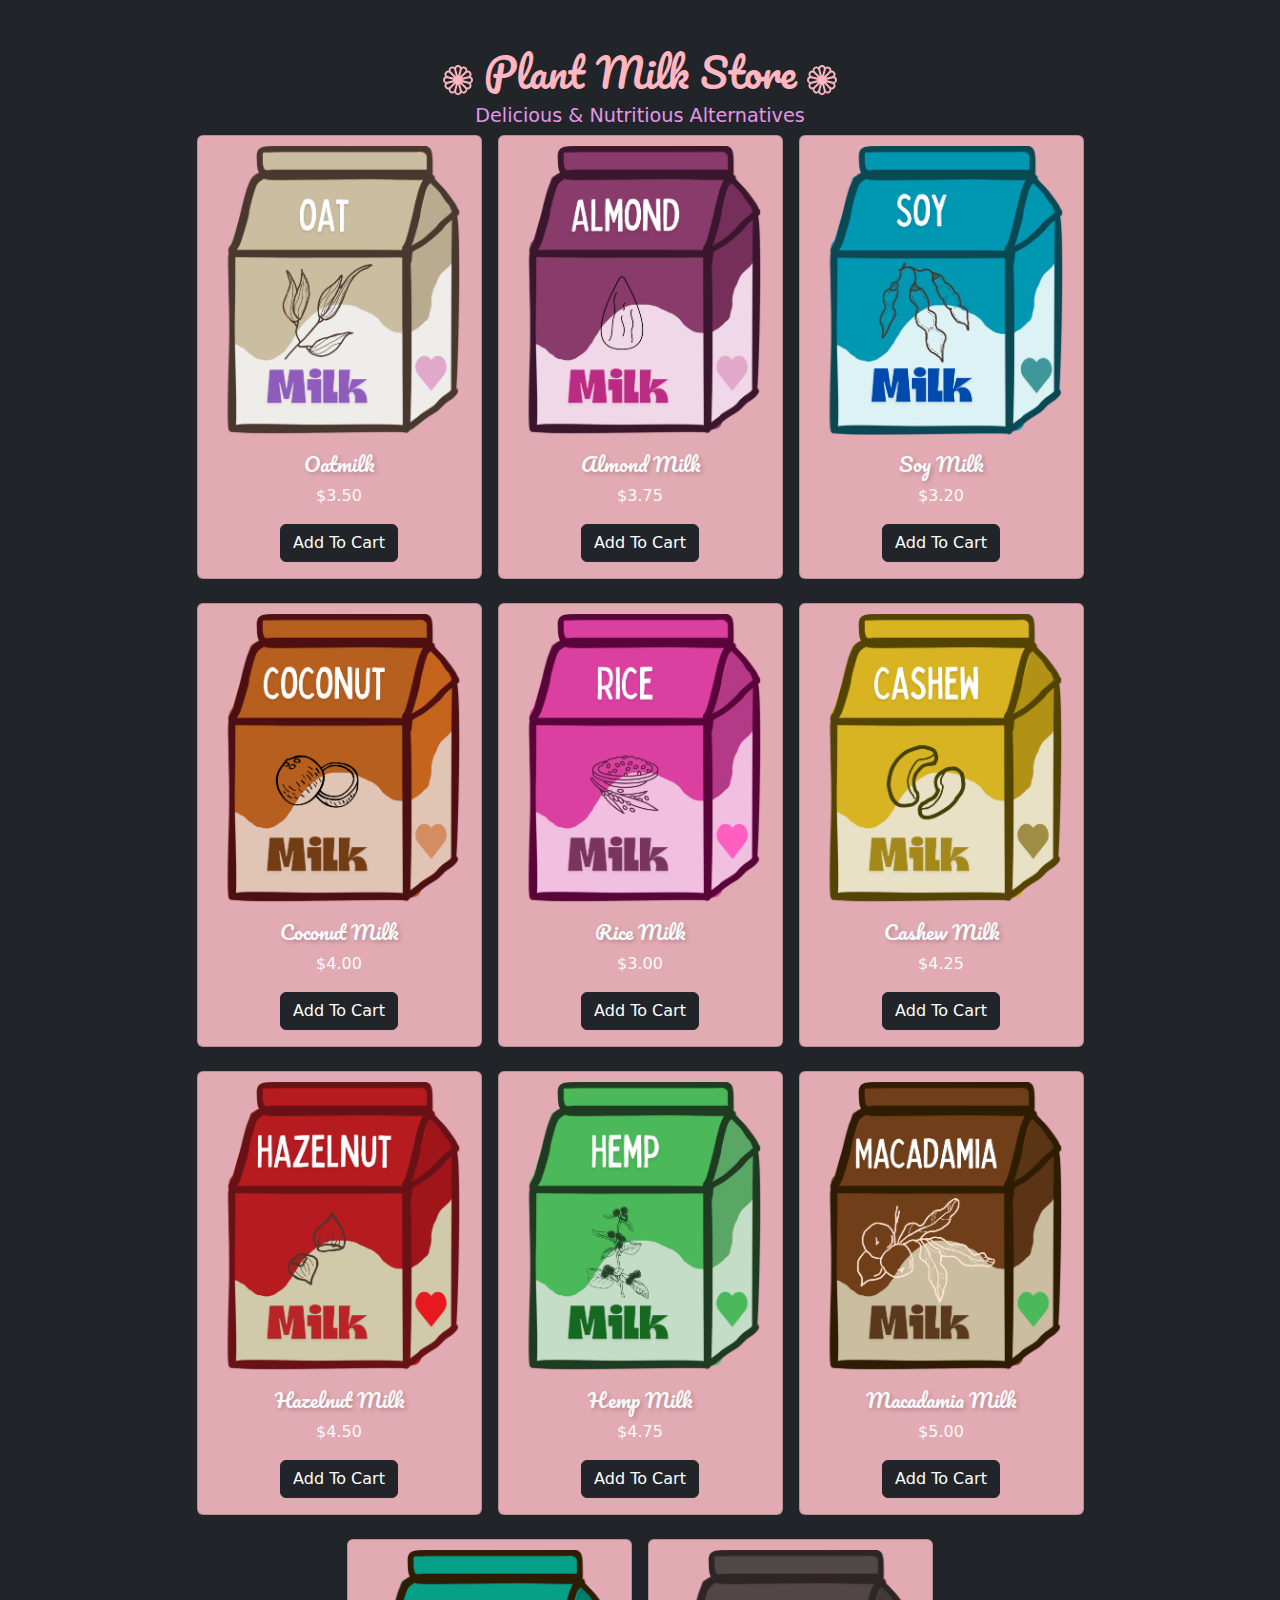
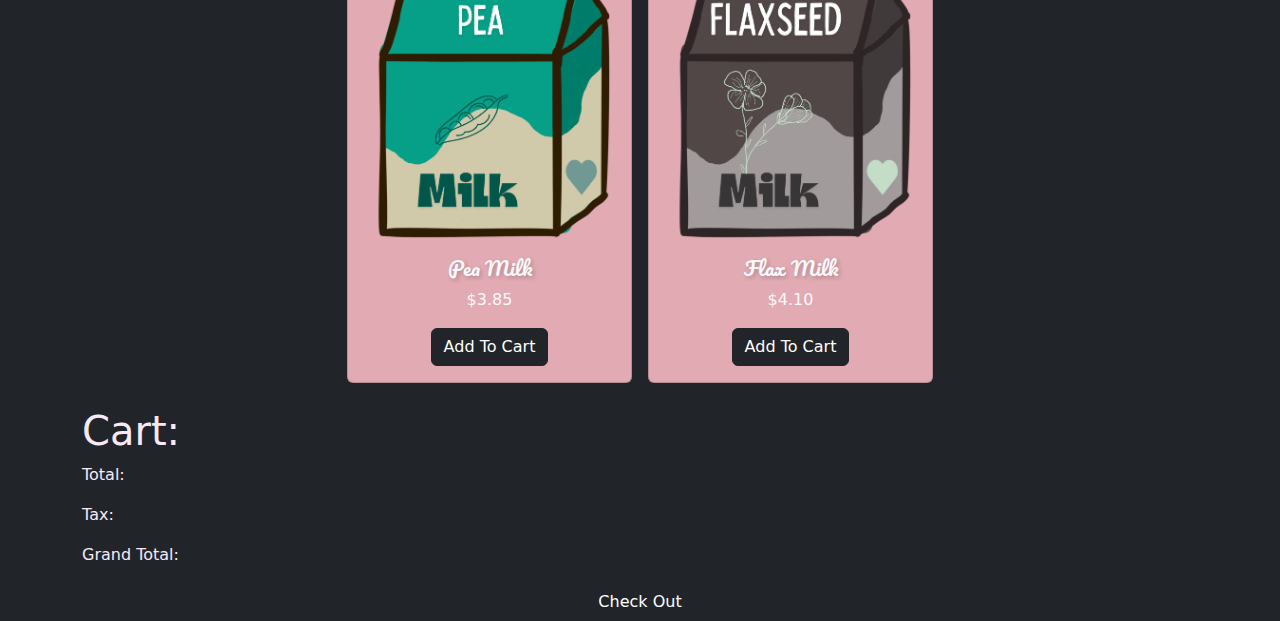
<file: index.html>
<!DOCTYPE html>
<html lang="en">
<head>
    <meta charset="UTF-8">
    <meta name="viewport" content="width=device-width, initial-scale=1.0">
    <title>Document</title>
    <!-- Bootstrap CSS -->
    <link rel="stylesheet" href="styles.css">
    <link href="https://cdn.jsdelivr.net/npm/bootstrap@5.3.3/dist/css/bootstrap.min.css" rel="stylesheet" integrity="sha384-QWTKZyjpPEjISv5WaRU9OFeRpok6YctnYmDr5pNlyT2bRjXh0JMhjY6hW+ALEwIH" crossorigin="anonymous">
</head>
<body class="bg-dark">
    <div class="container">

        <div class="row">
            <h1 class="col-12 text-center cute-title pt-5">
                <svg xmlns="http://www.w3.org/2000/svg" width="30" height="30" fill="currentColor" class="bi bi-flower1" viewBox="0 0 16 16">
                    <path d="M6.174 1.184a2 2 0 0 1 3.652 0A2 2 0 0 1 12.99 3.01a2 2 0 0 1 1.826 3.164 2 2 0 0 1 0 3.652 2 2 0 0 1-1.826 3.164 2 2 0 0 1-3.164 1.826 2 2 0 0 1-3.652 0A2 2 0 0 1 3.01 12.99a2 2 0 0 1-1.826-3.164 2 2 0 0 1 0-3.652A2 2 0 0 1 3.01 3.01a2 2 0 0 1 3.164-1.826M8 1a1 1 0 0 0-.998 1.03l.01.091q.017.116.054.296c.049.241.122.542.213.887.182.688.428 1.513.676 2.314L8 5.762l.045-.144c.248-.8.494-1.626.676-2.314.091-.345.164-.646.213-.887a5 5 0 0 0 .064-.386L9 2a1 1 0 0 0-1-1M2 9l.03-.002.091-.01a5 5 0 0 0 .296-.054c.241-.049.542-.122.887-.213a61 61 0 0 0 2.314-.676L5.762 8l-.144-.045a61 61 0 0 0-2.314-.676 17 17 0 0 0-.887-.213 5 5 0 0 0-.386-.064L2 7a1 1 0 1 0 0 2m7 5-.002-.03a5 5 0 0 0-.064-.386 16 16 0 0 0-.213-.888 61 61 0 0 0-.676-2.314L8 10.238l-.045.144c-.248.8-.494 1.626-.676 2.314-.091.345-.164.646-.213.887a5 5 0 0 0-.064.386L7 14a1 1 0 1 0 2 0m-5.696-2.134.025-.017a5 5 0 0 0 .303-.248c.184-.164.408-.377.661-.629A61 61 0 0 0 5.96 9.23l.103-.111-.147.033a61 61 0 0 0-2.343.572c-.344.093-.64.18-.874.258a5 5 0 0 0-.367.138l-.027.014a1 1 0 1 0 1 1.732zM4.5 14.062a1 1 0 0 0 1.366-.366l.014-.027q.014-.03.036-.084a5 5 0 0 0 .102-.283c.078-.233.165-.53.258-.874a61 61 0 0 0 .572-2.343l.033-.147-.11.102a61 61 0 0 0-1.743 1.667 17 17 0 0 0-.629.66 5 5 0 0 0-.248.304l-.017.025a1 1 0 0 0 .366 1.366m9.196-8.196a1 1 0 0 0-1-1.732l-.025.017a5 5 0 0 0-.303.248 17 17 0 0 0-.661.629A61 61 0 0 0 10.04 6.77l-.102.111.147-.033a61 61 0 0 0 2.342-.572c.345-.093.642-.18.875-.258a5 5 0 0 0 .367-.138zM11.5 1.938a1 1 0 0 0-1.366.366l-.014.027q-.014.03-.036.084a5 5 0 0 0-.102.283c-.078.233-.165.53-.258.875a61 61 0 0 0-.572 2.342l-.033.147.11-.102a61 61 0 0 0 1.743-1.667c.252-.253.465-.477.629-.66a5 5 0 0 0 .248-.304l.017-.025a1 1 0 0 0-.366-1.366M14 9a1 1 0 0 0 0-2l-.03.002a5 5 0 0 0-.386.064c-.242.049-.543.122-.888.213-.688.182-1.513.428-2.314.676L10.238 8l.144.045c.8.248 1.626.494 2.314.676.345.091.646.164.887.213a5 5 0 0 0 .386.064zM1.938 4.5a1 1 0 0 0 .393 1.38l.084.035q.108.045.283.103c.233.078.53.165.874.258a61 61 0 0 0 2.343.572l.147.033-.103-.111a61 61 0 0 0-1.666-1.742 17 17 0 0 0-.66-.629 5 5 0 0 0-.304-.248l-.025-.017a1 1 0 0 0-1.366.366m2.196-1.196.017.025a5 5 0 0 0 .248.303c.164.184.377.408.629.661A61 61 0 0 0 6.77 5.96l.111.102-.033-.147a61 61 0 0 0-.572-2.342c-.093-.345-.18-.642-.258-.875a5 5 0 0 0-.138-.367l-.014-.027a1 1 0 1 0-1.732 1m9.928 8.196a1 1 0 0 0-.366-1.366l-.027-.014a5 5 0 0 0-.367-.138c-.233-.078-.53-.165-.875-.258a61 61 0 0 0-2.342-.572l-.147-.033.102.111a61 61 0 0 0 1.667 1.742c.253.252.477.465.66.629a5 5 0 0 0 .304.248l.025.017a1 1 0 0 0 1.366-.366m-3.928 2.196a1 1 0 0 0 1.732-1l-.017-.025a5 5 0 0 0-.248-.303 17 17 0 0 0-.629-.661A61 61 0 0 0 9.23 10.04l-.111-.102.033.147a61 61 0 0 0 .572 2.342c.093.345.18.642.258.875a5 5 0 0 0 .138.367"/>
                </svg>
                Plant Milk Store
                <svg xmlns="http://www.w3.org/2000/svg" width="30" height="30" fill="currentColor" class="bi bi-flower1" viewBox="0 0 16 16">
                    <path d="M6.174 1.184a2 2 0 0 1 3.652 0A2 2 0 0 1 12.99 3.01a2 2 0 0 1 1.826 3.164 2 2 0 0 1 0 3.652 2 2 0 0 1-1.826 3.164 2 2 0 0 1-3.164 1.826 2 2 0 0 1-3.652 0A2 2 0 0 1 3.01 12.99a2 2 0 0 1-1.826-3.164 2 2 0 0 1 0-3.652A2 2 0 0 1 3.01 3.01a2 2 0 0 1 3.164-1.826M8 1a1 1 0 0 0-.998 1.03l.01.091q.017.116.054.296c.049.241.122.542.213.887.182.688.428 1.513.676 2.314L8 5.762l.045-.144c.248-.8.494-1.626.676-2.314.091-.345.164-.646.213-.887a5 5 0 0 0 .064-.386L9 2a1 1 0 0 0-1-1M2 9l.03-.002.091-.01a5 5 0 0 0 .296-.054c.241-.049.542-.122.887-.213a61 61 0 0 0 2.314-.676L5.762 8l-.144-.045a61 61 0 0 0-2.314-.676 17 17 0 0 0-.887-.213 5 5 0 0 0-.386-.064L2 7a1 1 0 1 0 0 2m7 5-.002-.03a5 5 0 0 0-.064-.386 16 16 0 0 0-.213-.888 61 61 0 0 0-.676-2.314L8 10.238l-.045.144c-.248.8-.494 1.626-.676 2.314-.091.345-.164.646-.213.887a5 5 0 0 0-.064.386L7 14a1 1 0 1 0 2 0m-5.696-2.134.025-.017a5 5 0 0 0 .303-.248c.184-.164.408-.377.661-.629A61 61 0 0 0 5.96 9.23l.103-.111-.147.033a61 61 0 0 0-2.343.572c-.344.093-.64.18-.874.258a5 5 0 0 0-.367.138l-.027.014a1 1 0 1 0 1 1.732zM4.5 14.062a1 1 0 0 0 1.366-.366l.014-.027q.014-.03.036-.084a5 5 0 0 0 .102-.283c.078-.233.165-.53.258-.874a61 61 0 0 0 .572-2.343l.033-.147-.11.102a61 61 0 0 0-1.743 1.667 17 17 0 0 0-.629.66 5 5 0 0 0-.248.304l-.017.025a1 1 0 0 0 .366 1.366m9.196-8.196a1 1 0 0 0-1-1.732l-.025.017a5 5 0 0 0-.303.248 17 17 0 0 0-.661.629A61 61 0 0 0 10.04 6.77l-.102.111.147-.033a61 61 0 0 0 2.342-.572c.345-.093.642-.18.875-.258a5 5 0 0 0 .367-.138zM11.5 1.938a1 1 0 0 0-1.366.366l-.014.027q-.014.03-.036.084a5 5 0 0 0-.102.283c-.078.233-.165.53-.258.875a61 61 0 0 0-.572 2.342l-.033.147.11-.102a61 61 0 0 0 1.743-1.667c.252-.253.465-.477.629-.66a5 5 0 0 0 .248-.304l.017-.025a1 1 0 0 0-.366-1.366M14 9a1 1 0 0 0 0-2l-.03.002a5 5 0 0 0-.386.064c-.242.049-.543.122-.888.213-.688.182-1.513.428-2.314.676L10.238 8l.144.045c.8.248 1.626.494 2.314.676.345.091.646.164.887.213a5 5 0 0 0 .386.064zM1.938 4.5a1 1 0 0 0 .393 1.38l.084.035q.108.045.283.103c.233.078.53.165.874.258a61 61 0 0 0 2.343.572l.147.033-.103-.111a61 61 0 0 0-1.666-1.742 17 17 0 0 0-.66-.629 5 5 0 0 0-.304-.248l-.025-.017a1 1 0 0 0-1.366.366m2.196-1.196.017.025a5 5 0 0 0 .248.303c.164.184.377.408.629.661A61 61 0 0 0 6.77 5.96l.111.102-.033-.147a61 61 0 0 0-.572-2.342c-.093-.345-.18-.642-.258-.875a5 5 0 0 0-.138-.367l-.014-.027a1 1 0 1 0-1.732 1m9.928 8.196a1 1 0 0 0-.366-1.366l-.027-.014a5 5 0 0 0-.367-.138c-.233-.078-.53-.165-.875-.258a61 61 0 0 0-2.342-.572l-.147-.033.102.111a61 61 0 0 0 1.667 1.742c.253.252.477.465.66.629a5 5 0 0 0 .304.248l.025.017a1 1 0 0 0 1.366-.366m-3.928 2.196a1 1 0 0 0 1.732-1l-.017-.025a5 5 0 0 0-.248-.303 17 17 0 0 0-.629-.661A61 61 0 0 0 9.23 10.04l-.111-.102.033.147a61 61 0 0 0 .572 2.342c.093.345.18.642.258.875a5 5 0 0 0 .138.367"/>
                </svg>
            </h1>
            <h2 class="col-12 text-center cute-subtitle">Delicious & Nutritious Alternatives</h2>
        </div>
        
        <div class="row justify-content-center">
        
                <div class="col-3 mb-4 mx-2 card bg-custom text-light">
                    <img class="card-img-top bg-custom" src="oat-transparent.png" alt="Oatmilk">
                    <div class="card-body text-center">
                        <h5 class="card-title  cute-header">Oatmilk</h5>
                        <p class="card-text">$3.50</p>
                        <button onclick="AddItem('Oatmilk', 3.50)" class="btn btn-dark btn-custom">Add To Cart</button>
                </div>
            </div>
        
                <div class="col-3 mb-4 mx-2 card bg-custom text-light">
                    <img class="card-img-top bg-custom" src="almond-transparent.png" alt="Almond Milk">
                    <div class="card-body text-center">
                        <h5 class="card-title cute-header">Almond Milk</h5>
                        <p class="card-text">$3.75</p>
                        <button onclick="AddItem('Almond Milk', 3.75)" class="btn btn-dark btn-custom">Add To Cart</button>
                    </div>
                </div>
          
      
                <div class="col-3 mb-4 mx-2 card bg-custom text-light">
                    <img class="card-img-top bg-custom"src="soy-transparent.png" alt="Soy Milk">
                    <div class="card-body text-center">
                        <h5 class="card-title cute-header">Soy Milk</h5>
                        <p class="card-text">$3.20</p>
                        <button onclick="AddItem('Soy Milk', 3.20)" class="btn btn-dark btn-custom">Add To Cart</button>
                    </div>
                </div>
          
                <div class="col-3 mb-4 mx-2 card bg-custom text-light">
                    <img class="card-img-top bg-custom" style="max-width: 300px; max-height: 300px; margin: auto;" src="coco-transparent.png" alt="Coconut Milk">
                    <div class="card-body text-center">
                        <h5 class="card-title cute-header">Coconut Milk</h5>
                        <p class="card-text">$4.00</p>
                        <button onclick="AddItem('Coconut Milk', 4.00)" class="btn btn-dark btn-custom">Add To Cart</button>
                    </div>
                </div>
           
         
                <div class="col-3 mb-4 mx-2 card bg-custom text-light">
                    <img class="card-img-top bg-custom" style="max-width: 300px; max-height: 300px; margin: auto;" src="rice-transparent.png" alt="Rice Milk">
                    <div class="card-body text-center">
                        <h5 class="card-title cute-header">Rice Milk</h5>
                        <p class="card-text">$3.00</p>
                        <button onclick="AddItem('Rice Milk', 3.00)" class="btn btn-dark btn-custom">Add To Cart</button>
                    </div>
                </div>
    
            
                <div class="col-3 mb-4 mx-2 card bg-custom text-light">
                    <img class="card-img-top bg-custom" style="max-width: 300px; max-height: 300px; margin: auto;" src="cashew-transparent.png" alt="Cashew Milk">
                    <div class="card-body text-center">
                        <h5 class="card-title cute-header">Cashew Milk</h5>
                        <p class="card-text">$4.25</p>
                        <button onclick="AddItem('Cashew Milk', 4.25)" class="btn btn-dark btn-custom">Add To Cart</button>
                    </div>
                </div>
                <div class="col-3 mb-4 mx-2 card bg-custom text-light">
                    <img class="card-img-top bg-custom" style="max-width: 300px; max-height: 300px; margin: auto;" src="hazelnut-transparent.png" alt="Hazelnut Milk">
                    <div class="card-body text-center">
                        <h5 class="card-title cute-header">Hazelnut Milk</h5>
                        <p class="card-text">$4.50</p>
                        <button onclick="AddItem('Hazelnut Milk', 4.50)" class="btn btn-dark btn-custom">Add To Cart</button>
                    </div>
                </div>
         
         
                <div class="col-3 mb-4 mx-2  card bg-custom text-light">
                    <img class="card-img-top bg-custom" style="max-width: 300px; max-height: 300px; margin: auto;" src="hemp-transparent.png" alt="Hemp Milk">
                    <div class="card-body text-center">
                        <h5 class="card-title cute-header">Hemp Milk</h5>
                        <p class="card-text">$4.75</p>
                        <button onclick="AddItem('Hemp Milk', 4.75)" class="btn btn-dark btn-custom">Add To Cart</button>
                    </div>
                </div>
         
        
                <div class="col-3 mb-4 mx-2 card bg-custom text-light">
                    <img class="card-img-top bg-custom" style="max-width: 300px; max-height: 300px; margin: auto;" src="macadamia-transparent.png" alt="Macadamia Milk">
                    <div class="card-body text-center">
                        <h5 class="card-title cute-header">Macadamia Milk</h5>
                        <p class="card-text">$5.00</p>
                        <button onclick="AddItem('Macadamia Milk', 5.00)" class="btn btn-dark btn-custom">Add To Cart</button>
                    </div>
                </div>
     
  
                <div class="col-3 mb-4 mx-2 card bg-custom text-light">
                    <img class="card-img-top bg-custom" style="max-width: 300px; max-height: 300px; margin: auto;" src="pea-transparent.png" alt="Pea Milk">
                    <div class="card-body text-center">
                        <h5 class="card-title cute-header">Pea Milk</h5>
                        <p class="card-text">$3.85</p>
                        <button onclick="AddItem('Pea Milk', 3.85)" class="btn btn-dark btn-custom">Add To Cart</button>
                    </div>
                </div>
    
 
                <div class="col-3 mb-4 mx-2 card bg-custom text-light">
                    <img class="card-img-top bg-custom" style="max-width: 300px; max-height: 300px; margin: auto;" src="flaxseed-transparent.png" alt="Flax Milk">
                    <div class="card-body text-center">
                        <h5 class="card-title cute-header">Flax Milk</h5>
                        <p class="card-text">$4.10</p>
                        <button onclick="AddItem('Flax Milk', 4.10)" class="btn btn-dark btn-custom">Add To Cart</button>
                    </div>
                </div>
   
    </div>
    <div class="row justify-content-center" style="color: #f7eaf6">
        <h1>Cart: </h1>
    </div>
    <div class="row shoppingCart" style="color: #f7eaf6">


    </div>
    <div class="row" style="color: #f7eaf6">
        <p class="total">Total: </p>
        <p class="tax">Tax: </p>
        <p class="gTotal">Grand Total: </p>
    </div>
    <div class="row justify-content-center">
        <button onclick="CheckOut()" class="col-3 btn btn-dark btn-custom">Check Out</button>
    </div>
</div>
    
    <script src="site.js"></script>
    <!-- Bootstrap JS -->
    <script src="https://cdn.jsdelivr.net/npm/bootstrap@5.3.3/dist/js/bootstrap.bundle.min.js" integrity="sha384-YvpcrYf0tY3lHB60NNkmXc5s9fDVZLESaAA55NDzOxhy9GkcIdslK1eN7N6jIeHz" crossorigin="anonymous"></script>
</body>
</html>
</file>
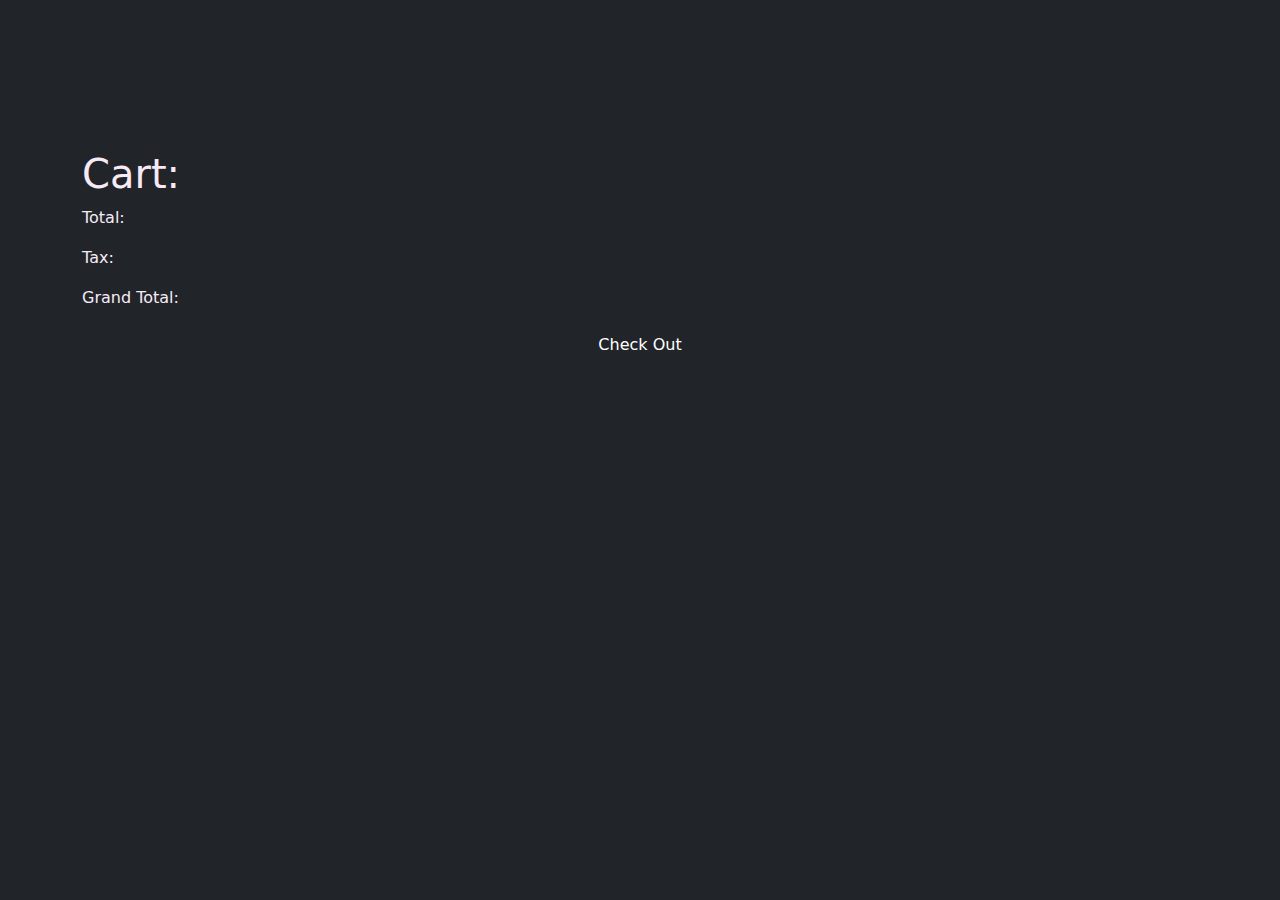
<file: checkout.html>
<!DOCTYPE html>
<html lang="en">
<head>
    <meta charset="UTF-8">
    <meta name="viewport" content="width=device-width, initial-scale=1.0">
    <title>Document</title>
    <!-- Bootstrap CSS -->
    <link href="https://cdn.jsdelivr.net/npm/bootstrap@5.3.3/dist/css/bootstrap.min.css" rel="stylesheet" integrity="sha384-QWTKZyjpPEjISv5WaRU9OFeRpok6YctnYmDr5pNlyT2bRjXh0JMhjY6hW+ALEwIH" crossorigin="anonymous">

</head>
<body class="bg-dark">
    <div class="container">
        <div class="row">
            <h1 class="col-12 text-center cute-title pt-5">
                <svg xmlns="http://www.w3.org/2000/svg" width="30" height="30" fill="currentColor" class="bi bi-flower1" viewBox="0 0 16 16">
                    <path d="M6.174 1.184a2 2 0 0 1 3.652 0A2 2 0 0 1 12.99 3.01a2 2 0 0 1 1.826 3.164 2 2 0 0 1 0 3.652 2 2 0 0 1-1.826 3.164 2 2 0 0 1-3.164 1.826 2 2 0 0 1-3.652 0A2 2 0 0 1 3.01 12.99a2 2 0 0 1-1.826-3.164 2 2 0 0 1 0-3.652A2 2 0 0 1 3.01 3.01a2 2 0 0 1 3.164-1.826M8 1a1 1 0 0 0-.998 1.03l.01.091q.017.116.054.296c.049.241.122.542.213.887.182.688.428 1.513.676 2.314L8 5.762l.045-.144c.248-.8.494-1.626.676-2.314.091-.345.164-.646.213-.887a5 5 0 0 0 .064-.386L9 2a1 1 0 0 0-1-1M2 9l.03-.002.091-.01a5 5 0 0 0 .296-.054c.241-.049.542-.122.887-.213a61 61 0 0 0 2.314-.676L5.762 8l-.144-.045a61 61 0 0 0-2.314-.676 17 17 0 0 0-.887-.213 5 5 0 0 0-.386-.064L2 7a1 1 0 1 0 0 2m7 5-.002-.03a5 5 0 0 0-.064-.386 16 16 0 0 0-.213-.888 61 61 0 0 0-.676-2.314L8 10.238l-.045.144c-.248.8-.494 1.626-.676 2.314-.091.345-.164.646-.213.887a5 5 0 0 0-.064.386L7 14a1 1 0 1 0 2 0m-5.696-2.134.025-.017a5 5 0 0 0 .303-.248c.184-.164.408-.377.661-.629A61 61 0 0 0 5.96 9.23l.103-.111-.147.033a61 61 0 0 0-2.343.572c-.344.093-.64.18-.874.258a5 5 0 0 0-.367.138l-.027.014a1 1 0 1 0 1 1.732zM4.5 14.062a1 1 0 0 0 1.366-.366l.014-.027q.014-.03.036-.084a5 5 0 0 0 .102-.283c.078-.233.165-.53.258-.874a61 61 0 0 0 .572-2.343l.033-.147-.11.102a61 61 0 0 0-1.743 1.667 17 17 0 0 0-.629.66 5 5 0 0 0-.248.304l-.017.025a1 1 0 0 0 .366 1.366m9.196-8.196a1 1 0 0 0-1-1.732l-.025.017a5 5 0 0 0-.303.248 17 17 0 0 0-.661.629A61 61 0 0 0 10.04 6.77l-.102.111.147-.033a61 61 0 0 0 2.342-.572c.345-.093.642-.18.875-.258a5 5 0 0 0 .367-.138zM11.5 1.938a1 1 0 0 0-1.366.366l-.014.027q-.014.03-.036.084a5 5 0 0 0-.102.283c-.078.233-.165.53-.258.875a61 61 0 0 0-.572 2.342l-.033.147.11-.102a61 61 0 0 0 1.743-1.667c.252-.253.465-.477.629-.66a5 5 0 0 0 .248-.304l.017-.025a1 1 0 0 0-.366-1.366M14 9a1 1 0 0 0 0-2l-.03.002a5 5 0 0 0-.386.064c-.242.049-.543.122-.888.213-.688.182-1.513.428-2.314.676L10.238 8l.144.045c.8.248 1.626.494 2.314.676.345.091.646.164.887.213a5 5 0 0 0 .386.064zM1.938 4.5a1 1 0 0 0 .393 1.38l.084.035q.108.045.283.103c.233.078.53.165.874.258a61 61 0 0 0 2.343.572l.147.033-.103-.111a61 61 0 0 0-1.666-1.742 17 17 0 0 0-.66-.629 5 5 0 0 0-.304-.248l-.025-.017a1 1 0 0 0-1.366.366m2.196-1.196.017.025a5 5 0 0 0 .248.303c.164.184.377.408.629.661A61 61 0 0 0 6.77 5.96l.111.102-.033-.147a61 61 0 0 0-.572-2.342c-.093-.345-.18-.642-.258-.875a5 5 0 0 0-.138-.367l-.014-.027a1 1 0 1 0-1.732 1m9.928 8.196a1 1 0 0 0-.366-1.366l-.027-.014a5 5 0 0 0-.367-.138c-.233-.078-.53-.165-.875-.258a61 61 0 0 0-2.342-.572l-.147-.033.102.111a61 61 0 0 0 1.667 1.742c.253.252.477.465.66.629a5 5 0 0 0 .304.248l.025.017a1 1 0 0 0 1.366-.366m-3.928 2.196a1 1 0 0 0 1.732-1l-.017-.025a5 5 0 0 0-.248-.303 17 17 0 0 0-.629-.661A61 61 0 0 0 9.23 10.04l-.111-.102.033.147a61 61 0 0 0 .572 2.342c.093.345.18.642.258.875a5 5 0 0 0 .138.367"/>
                </svg>
                Plant Milk Store
                <svg xmlns="http://www.w3.org/2000/svg" width="30" height="30" fill="currentColor" class="bi bi-flower1" viewBox="0 0 16 16">
                    <path d="M6.174 1.184a2 2 0 0 1 3.652 0A2 2 0 0 1 12.99 3.01a2 2 0 0 1 1.826 3.164 2 2 0 0 1 0 3.652 2 2 0 0 1-1.826 3.164 2 2 0 0 1-3.164 1.826 2 2 0 0 1-3.652 0A2 2 0 0 1 3.01 12.99a2 2 0 0 1-1.826-3.164 2 2 0 0 1 0-3.652A2 2 0 0 1 3.01 3.01a2 2 0 0 1 3.164-1.826M8 1a1 1 0 0 0-.998 1.03l.01.091q.017.116.054.296c.049.241.122.542.213.887.182.688.428 1.513.676 2.314L8 5.762l.045-.144c.248-.8.494-1.626.676-2.314.091-.345.164-.646.213-.887a5 5 0 0 0 .064-.386L9 2a1 1 0 0 0-1-1M2 9l.03-.002.091-.01a5 5 0 0 0 .296-.054c.241-.049.542-.122.887-.213a61 61 0 0 0 2.314-.676L5.762 8l-.144-.045a61 61 0 0 0-2.314-.676 17 17 0 0 0-.887-.213 5 5 0 0 0-.386-.064L2 7a1 1 0 1 0 0 2m7 5-.002-.03a5 5 0 0 0-.064-.386 16 16 0 0 0-.213-.888 61 61 0 0 0-.676-2.314L8 10.238l-.045.144c-.248.8-.494 1.626-.676 2.314-.091.345-.164.646-.213.887a5 5 0 0 0-.064.386L7 14a1 1 0 1 0 2 0m-5.696-2.134.025-.017a5 5 0 0 0 .303-.248c.184-.164.408-.377.661-.629A61 61 0 0 0 5.96 9.23l.103-.111-.147.033a61 61 0 0 0-2.343.572c-.344.093-.64.18-.874.258a5 5 0 0 0-.367.138l-.027.014a1 1 0 1 0 1 1.732zM4.5 14.062a1 1 0 0 0 1.366-.366l.014-.027q.014-.03.036-.084a5 5 0 0 0 .102-.283c.078-.233.165-.53.258-.874a61 61 0 0 0 .572-2.343l.033-.147-.11.102a61 61 0 0 0-1.743 1.667 17 17 0 0 0-.629.66 5 5 0 0 0-.248.304l-.017.025a1 1 0 0 0 .366 1.366m9.196-8.196a1 1 0 0 0-1-1.732l-.025.017a5 5 0 0 0-.303.248 17 17 0 0 0-.661.629A61 61 0 0 0 10.04 6.77l-.102.111.147-.033a61 61 0 0 0 2.342-.572c.345-.093.642-.18.875-.258a5 5 0 0 0 .367-.138zM11.5 1.938a1 1 0 0 0-1.366.366l-.014.027q-.014.03-.036.084a5 5 0 0 0-.102.283c-.078.233-.165.53-.258.875a61 61 0 0 0-.572 2.342l-.033.147.11-.102a61 61 0 0 0 1.743-1.667c.252-.253.465-.477.629-.66a5 5 0 0 0 .248-.304l.017-.025a1 1 0 0 0-.366-1.366M14 9a1 1 0 0 0 0-2l-.03.002a5 5 0 0 0-.386.064c-.242.049-.543.122-.888.213-.688.182-1.513.428-2.314.676L10.238 8l.144.045c.8.248 1.626.494 2.314.676.345.091.646.164.887.213a5 5 0 0 0 .386.064zM1.938 4.5a1 1 0 0 0 .393 1.38l.084.035q.108.045.283.103c.233.078.53.165.874.258a61 61 0 0 0 2.343.572l.147.033-.103-.111a61 61 0 0 0-1.666-1.742 17 17 0 0 0-.66-.629 5 5 0 0 0-.304-.248l-.025-.017a1 1 0 0 0-1.366.366m2.196-1.196.017.025a5 5 0 0 0 .248.303c.164.184.377.408.629.661A61 61 0 0 0 6.77 5.96l.111.102-.033-.147a61 61 0 0 0-.572-2.342c-.093-.345-.18-.642-.258-.875a5 5 0 0 0-.138-.367l-.014-.027a1 1 0 1 0-1.732 1m9.928 8.196a1 1 0 0 0-.366-1.366l-.027-.014a5 5 0 0 0-.367-.138c-.233-.078-.53-.165-.875-.258a61 61 0 0 0-2.342-.572l-.147-.033.102.111a61 61 0 0 0 1.667 1.742c.253.252.477.465.66.629a5 5 0 0 0 .304.248l.025.017a1 1 0 0 0 1.366-.366m-3.928 2.196a1 1 0 0 0 1.732-1l-.017-.025a5 5 0 0 0-.248-.303 17 17 0 0 0-.629-.661A61 61 0 0 0 9.23 10.04l-.111-.102.033.147a61 61 0 0 0 .572 2.342c.093.345.18.642.258.875a5 5 0 0 0 .138.367"/>
                </svg>
            </h1>
            <h2 class="col-12 text-center cute-subtitle">Delicious & Nutritious Alternatives</h2>
        </div>
        <div class="row justify-content-center" style="color: #f7eaf6">
            <h1>Cart: </h1>
        </div>
        <div class="row shoppingCart" style="color: #f7eaf6">
    
    
        </div>
        <div class="row" style="color: #f7eaf6">
            <p class="total">Total: </p>
            <p class="tax">Tax: </p>
            <p class="gTotal">Grand Total: </p>
        </div>
        <div class="row justify-content-center">
            <button onclick="CheckOut()" class="col-3 btn btn-dark btn-custom">Check Out</button>
        </div>
    </div>
    <script src="site.js"></script>
    <!-- Bootstrap JS -->
    <script src="https://cdn.jsdelivr.net/npm/bootstrap@5.3.3/dist/js/bootstrap.bundle.min.js" integrity="sha384-YvpcrYf0tY3lHB60NNkmXc5s9fDVZLESaAA55NDzOxhy9GkcIdslK1eN7N6jIeHz" crossorigin="anonymous"></script>
</body>
</html>
</file>
<file: styles.css>
@import url('https://fonts.googleapis.com/css2?family=Pacifico&display=swap');
@import url('https://fonts.googleapis.com/css2?family=Lato:ital,wght@0,100;0,300;0,400;0,700;0,900;1,100;1,300;1,400;1,700;1,900&display=swap');
.cute-title {
    font-family: 'Pacifico', cursive;
    color: rgb(255, 182, 193); /* Light Pink */
    
}
.cute-subtitle {
    font-size: 1.2em;
    color: rgb(228, 150, 228); /* Lavender Blush */
}
.cute-header {
    font-family: 'Pacifico', cursive;
    text-shadow: 2px 2px 4px rgba(0, 0, 0, 0.2);
}
.bg-custom{
    background-color: rgb(226, 170, 179) !important;
    border: none;
}
.btn-custom{
    font-family: 'Lato', sans-serif;
    background-color: rgb(77, 73, 75);
}
.card-img-top {
    height: 300px;
    object-fit: contain;
    padding-top: 10px;
}
</file>
